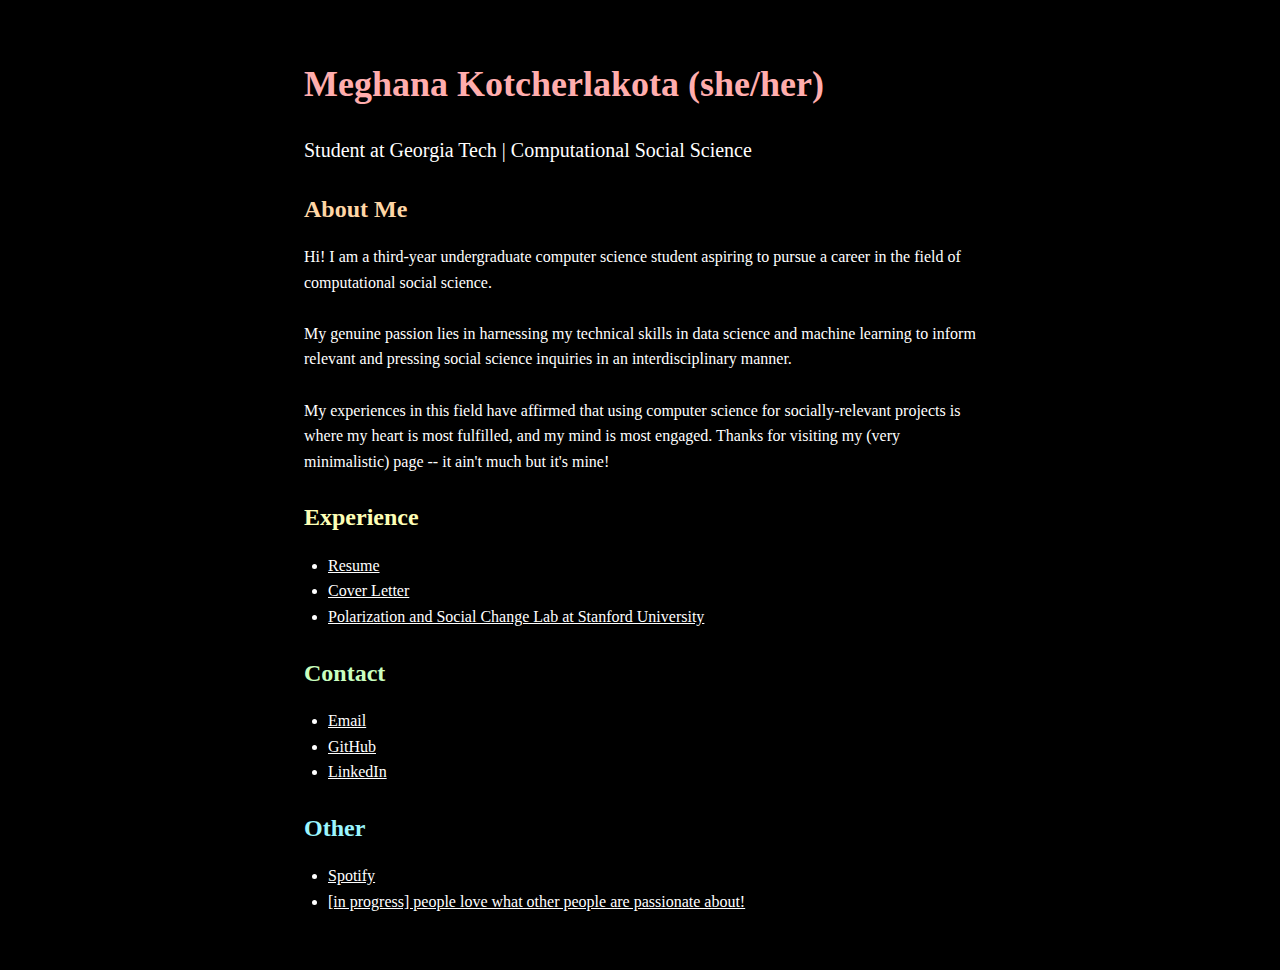
<file: index.html>
<!DOCTYPE html>
<html lang="en">
<head>
    <meta charset="UTF-8">
    <meta name="viewport" content="width=device-width, initial-scale=1.0">
    <title>Meghana Kotcherlakota</title>
    <link rel="stylesheet" href="main.css">
</head>
<body>
    <div class="container">
        <main>
            <h1>Meghana Kotcherlakota (she/her)</h1>
            <p class="subtitle">Student at Georgia Tech | Computational Social Science</p>
            
            <section>
                <h2 class="about">About Me</h2>
                <p>
                    Hi! I am a third-year undergraduate computer science student aspiring to pursue a career in the field of computational social science. <br><br>
                    My genuine passion lies in harnessing my technical skills in data science and machine learning to inform relevant and pressing
                    social science inquiries in an interdisciplinary manner. <br><br> My experiences in this field have affirmed that using computer science
                    for socially-relevant projects is where my heart is most fulfilled, and my mind is most engaged. Thanks for visiting my (very minimalistic) page -- it ain't much but it's mine!
                </p>
            </section>
            
            <section>
                <h2 class="projects">Experience</h2>
                <ul>
                    <li><a href="https://drive.google.com/file/d/1iGKF0reQZKOpInHxLrHIA4Km1pGKzqx9/view?usp=sharing">Resume</a></li>
                    <li><a href="https://drive.google.com/file/d/1bmMfrcZLtR901z7TXKJU-jhat2zrol6u/view?usp=sharing">Cover Letter</a></li>
                    <li><a href="https://www.pascl.stanford.edu/Team/meghana-kotcherlakota">Polarization and Social Change Lab at Stanford University</a></li>
                </ul>
            </section>
            
            <section>
                <h2 class="contact">Contact</h2>
                <ul>
                    <li><a href="mailto:megkotch@gmail.com">Email</a></li>
                    <li><a href="https://github.com/megkotch09">GitHub</a></li>
                    <li><a href="https://www.linkedin.com/in/meghana-kotcherlakota/">LinkedIn</a></li>
                </ul>
            </section>
            
            <section>
                <h2 class="skills">Other</h2>
                <ul>
                    <li><a href="https://open.spotify.com/user/mxunu6ardcxddgizm0arrn6h9?si=d8780363622848c3">Spotify</a></li>
                    <li><a href="https://docs.google.com/document/d/1R7H9JAHnwqmJsky4VgoeM953NCUMHX59neXCvtjLxGA/edit?usp=sharing">[in progress] people love what other people are passionate about!</a></li>
                </ul>
            </section>
        </main>
    </div>
</body>
</html>
</file>
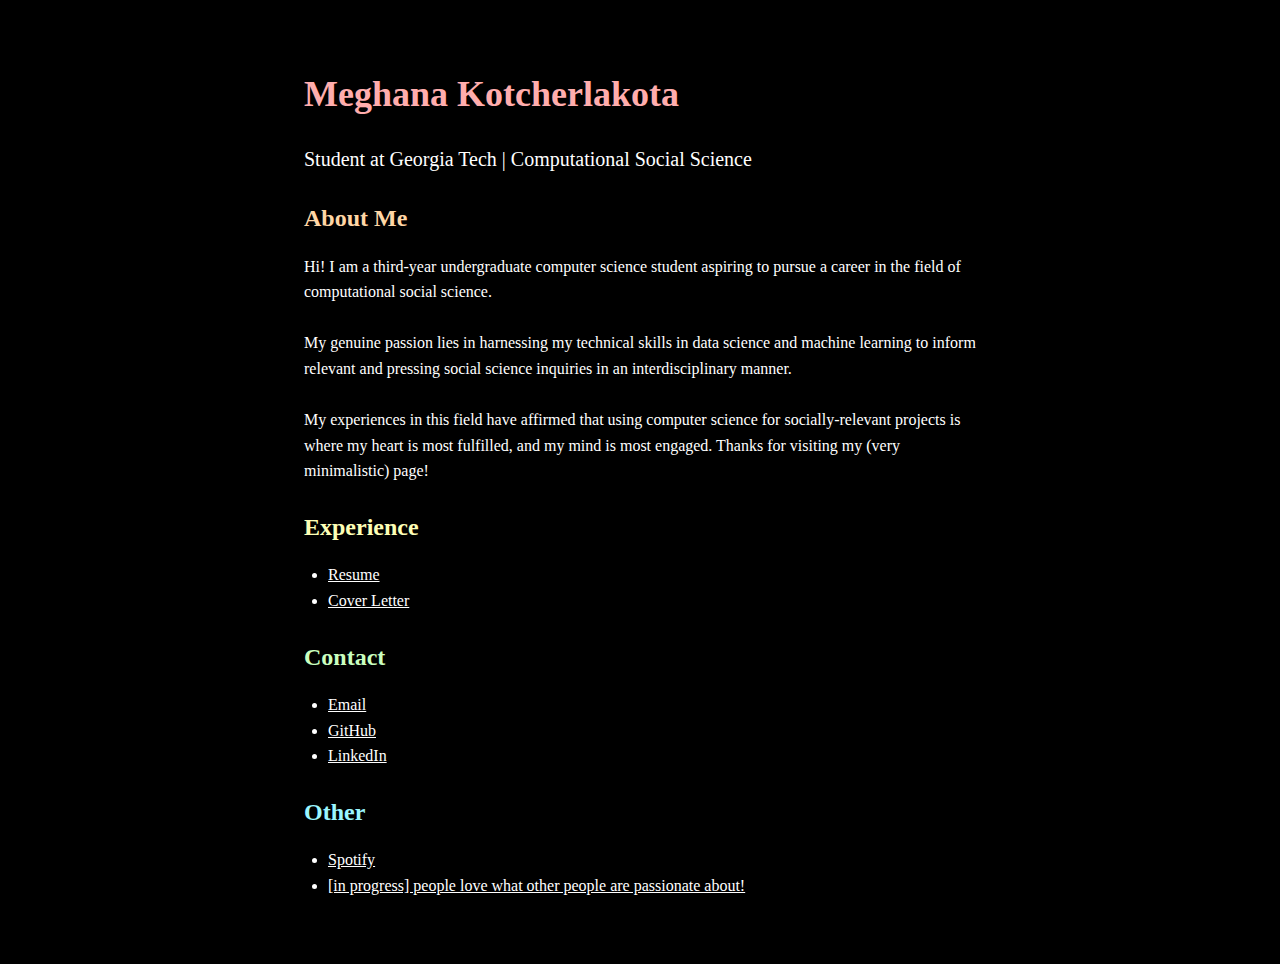
<file: minimal-personal-website.html>
<!DOCTYPE html>
<html lang="en">
<head>
    <meta charset="UTF-8">
    <meta name="viewport" content="width=device-width, initial-scale=1.0">
    <title>Meghana Kotcherlakota</title>
    <link rel="stylesheet" href="minimal-personal-website.css">
</head>
<body>
    <div class="container">
        <main>
            <h1>Meghana Kotcherlakota</h1>
            <p class="subtitle">Student at Georgia Tech | Computational Social Science</p>
            
            <section>
                <h2 class="about">About Me</h2>
                <p>
                    Hi! I am a third-year undergraduate computer science student aspiring to pursue a career in the field of computational social science. <br><br>
                    My genuine passion lies in harnessing my technical skills in data science and machine learning to inform relevant and pressing
                    social science inquiries in an interdisciplinary manner. <br><br> My experiences in this field have affirmed that using computer science
                    for socially-relevant projects is where my heart is most fulfilled, and my mind is most engaged. Thanks for visiting my (very minimalistic) page!
                </p>
            </section>
            
            <section>
                <h2 class="projects">Experience</h2>
                <ul>
                    <li><a href="https://drive.google.com/file/d/1iGKF0reQZKOpInHxLrHIA4Km1pGKzqx9/view?usp=sharing">Resume</a></li>
                    <li><a href="https://drive.google.com/file/d/1bmMfrcZLtR901z7TXKJU-jhat2zrol6u/view?usp=sharing">Cover Letter</a></li>
                </ul>
            </section>
            
            <section>
                <h2 class="contact">Contact</h2>
                <ul>
                    <li><a href="mailto:megkotch@gmail.com">Email</a></li>
                    <li><a href="https://github.com/megkotch09">GitHub</a></li>
                    <li><a href="https://www.linkedin.com/in/meghana-kotcherlakota/">LinkedIn</a></li>
                </ul>
            </section>
            
            <section>
                <h2 class="skills">Other</h2>
                <ul>
                    <li><a href="https://open.spotify.com/user/mxunu6ardcxddgizm0arrn6h9?si=d8780363622848c3">Spotify</a></li>
                    <li><a href="https://docs.google.com/document/d/1R7H9JAHnwqmJsky4VgoeM953NCUMHX59neXCvtjLxGA/edit?usp=sharing">[in progress] people love what other people are passionate about!</a></li>
                </ul>
            </section>
        </main>
    </div>
</body>
</html>
</file>
<file: main.css>
body {
    font-family: 'American Typewriter', serif;
    background-color: black;
    color: white;
    line-height: 1.6;
    margin: 0;
    padding: 0;
}

.container {
    min-height: 100vh;
    display: flex;
    flex-direction: column;
    justify-content: center;
    align-items: center;
    padding: 2rem;
}

main {
    max-width: 42rem;
    width: 100%;
}

h1 {
    font-size: 2.25rem;
    color: #ffadad;
    margin-bottom: 0.5rem;
}

.subtitle {
    font-size: 1.25rem;
    margin-bottom: 1.5rem;
}

section {
    margin-bottom: 1.5rem;
}

h2 {
    font-size: 1.5rem;
    margin-bottom: 1rem;
}

.about { color: #ffd6a5; }
.projects { color: #fdffb6; }
.contact { color: #caffbf; }
.skills { color: #9bf6ff; }

ul {
    list-style-type: disc;
    padding-left: 1.5rem;
}

@media (max-width: 640px) {
    h1 {
        font-size: 1.875rem;
    }

    h2 {
        font-size: 1.25rem;
    }

    .subtitle {
        font-size: 1rem;
    }
}

a { color: white; }
</file>
<file: minimal-personal-website.css>
body {
    font-family: 'American Typewriter', serif;
    background-color: black;
    color: white;
    line-height: 1.6;
    margin: 0;
    padding: 0;
}

.container {
    min-height: 100vh;
    display: flex;
    flex-direction: column;
    justify-content: center;
    align-items: center;
    padding: 2rem;
}

main {
    max-width: 42rem;
    width: 100%;
}

h1 {
    font-size: 2.25rem;
    font-weight: bold;
    color: #ffadad;
    margin-bottom: 0.5rem;
}

.subtitle {
    font-size: 1.25rem;
    margin-bottom: 1.5rem;
}

section {
    margin-bottom: 1.5rem;
}

h2 {
    font-size: 1.5rem;
    font-weight: bold;
    margin-bottom: 1rem;
}

.about { color: #ffd6a5; }
.projects { color: #fdffb6; }
.contact { color: #caffbf; }
.skills { color: #9bf6ff; }

ul {
    list-style-type: disc;
    padding-left: 1.5rem;
}

@media (max-width: 640px) {
    h1 {
        font-size: 1.875rem;
    }

    h2 {
        font-size: 1.25rem;
    }

    .subtitle {
        font-size: 1rem;
    }
}

a { color: white; }
</file>
